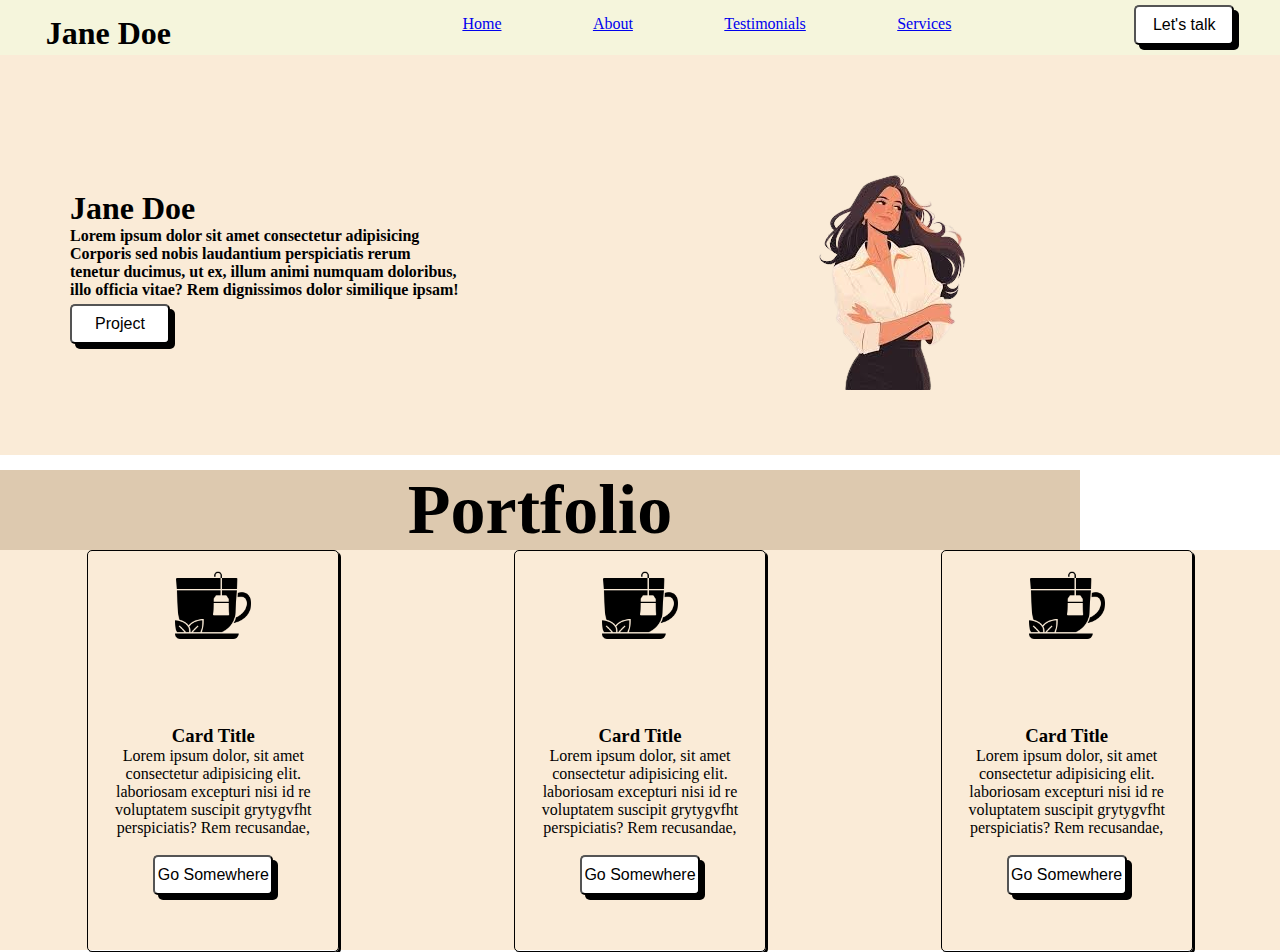
<file: index.html>
<!DOCTYPE html>
<html lang="en">
<head>
    <meta charset="UTF-8">
    <meta name="viewport" content="width=device-width, initial-scale=1.0">
    <title>Document</title>
    <link rel="stylesheet" href="style.css">
</head>
<body>
    <nav>
        <h1>Jane Doe</h1>
        <a href="./index.html">Home</a>
        <a href="./About.html">About</a>
        <a href="./Testimonials.html">Testimonials</a>
        <a href="./services.html">Services</a>
        <a href="./contact.html"></a>
        <button >Let's talk</button>
    </a>
    </nav>

    <div class="container">
        <div class="name">
        <h1 class="content-h1" >Jane Doe</h1>
        <h4> Lorem ipsum dolor sit amet consectetur adipisicing <br> Corporis sed nobis laudantium perspiciatis rerum <br> tenetur ducimus, ut ex, illum animi numquam doloribus, <br> illo officia vitae? Rem dignissimos dolor similique ipsam!</h4>
   <button class="content-button">Project</button>
</div>
    <div class="img">
    <img src="./images-removebg-preview.png" alt=""> 
    </div>

</div>
 <!-- portfolio -->
   
    <h1 style="font-size: 70px; text-align: center;  background-color: rgb(221, 201, 175);">Portfolio</h1>

 <div class="container-1">
    <div class="card-1">
        <img class="card-img" src="./2309368.png" alt="">
        <h3>Card Title</h3>
       
        <p>Lorem ipsum dolor, sit amet <br>consectetur adipisicing elit.  <br>laboriosam 
            excepturi nisi id re  <br>voluptatem suscipit grytygvfht <br> perspiciatis?
             Rem recusandae, <br> </p>
             <button style="margin-top: 18px; width: 120px;">Go Somewhere</button>
    </div>
    <div class="card-1">
        <img class="card-img"  src="./2309368.png" alt="">
        <h3>Card Title</h3>
        
        <p>Lorem ipsum dolor, sit amet <br>consectetur adipisicing elit.  <br>laboriosam 
            excepturi nisi id re  <br>voluptatem suscipit grytygvfht <br> perspiciatis?
             Rem recusandae, <br> </p>
             <button style="margin-top: 18px; width: 120px;">Go Somewhere</button>
    </div>
    <div class="card-1">
        <img class="card-img"  src="./2309368.png" alt="">
        <h3>Card Title</h3>
        
        <p>Lorem ipsum dolor, sit amet <br>consectetur adipisicing elit.  <br>laboriosam 
            excepturi nisi id re  <br>voluptatem suscipit grytygvfht <br> perspiciatis?
             Rem recusandae, <br> </p>
             <button style="margin-top: 18px;width: 120px;">Go Somewhere</button>
    </div>
</div>
</body>
</html>
</file>
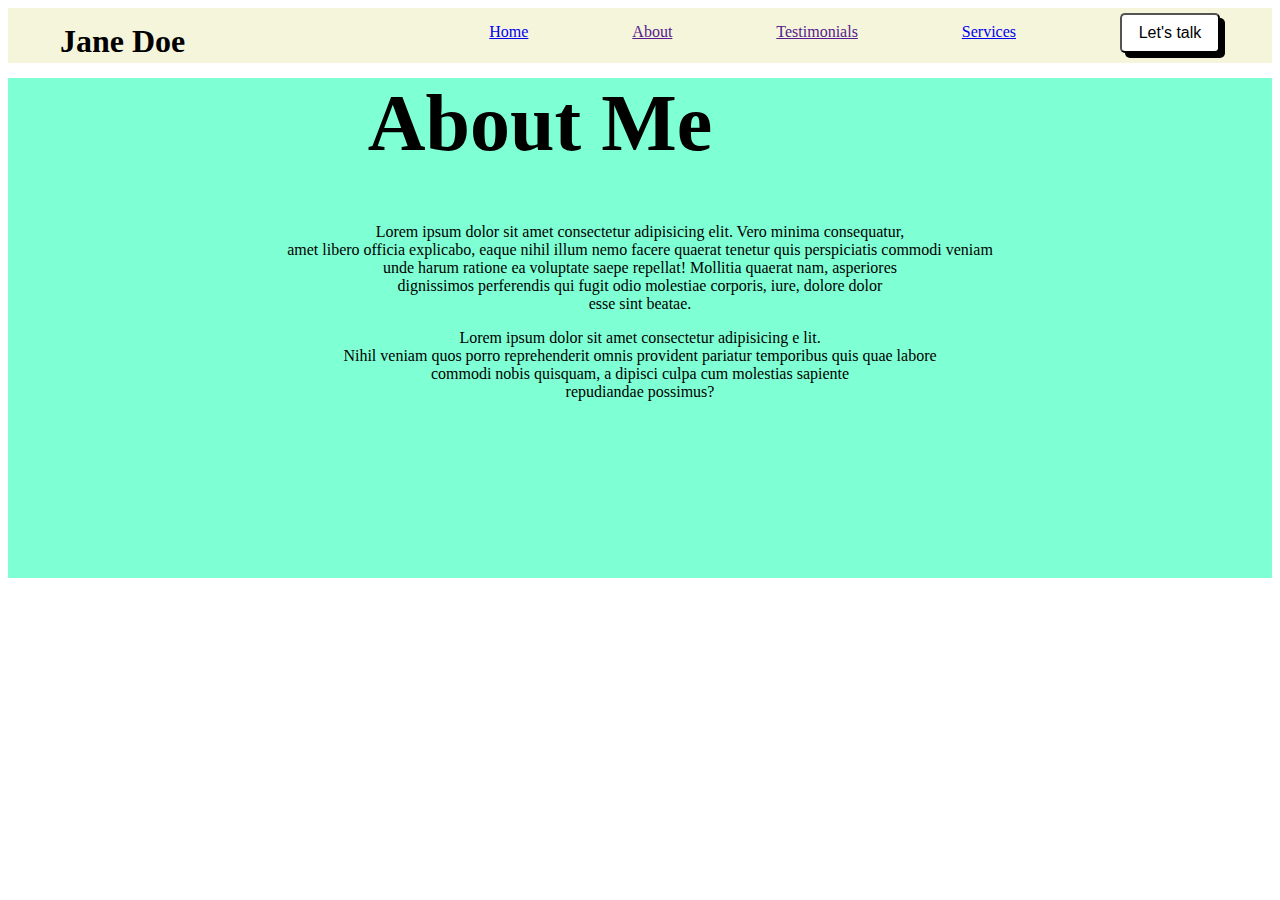
<file: About.html>
<!DOCTYPE html>
<html lang="en">
<head>
    <meta charset="UTF-8">
    <meta name="viewport" content="width=device-width, initial-scale=1.0">
    <title>Document</title>
    <style>
        .container{
            background-color: aquamarine;
            height: 500px;
        }
        nav{
    display: flex;
justify-content: space-around;
background-color: beige;
height: 55px;
}
h1{
    margin-top: 15px;
    margin-right: 200px;

}
a{
    margin-top: 15px;
}
button{
    width: 100px;
    height: 40px;
    margin-top: 5px;
    font-size: medium;
    background-color: white;
    border-radius: 5px;
    box-shadow: 5px 5px black;
}
button:hover{
    background-color: gray;
}
.about{
    font-size: 80px;
    text-align: center;
}
p{
    text-align: center;
}
    </style>
</head>
<body>
    <nav>
        <h1>Jane Doe</h1>
        <a href="./index.html">Home</a>
        <a href="">About</a>
        <!-- <a href="">Projects</a> -->
        <a href="">Testimonials</a>
        <a href="./services.html">Services</a>
        <button>Let's talk</button>
    </nav>
    <div class="container">
        <h1 class="about">About Me</h1>
        <p>Lorem ipsum dolor sit amet consectetur 
            adipisicing elit. Vero minima consequatur, <br>
             amet libero officia explicabo, eaque nihil illum nemo 
             facere quaerat tenetur quis perspiciatis commodi veniam <br> unde harum
              ratione ea voluptate saepe repellat! Mollitia quaerat nam, asperiores <br> dignissimos
               perferendis qui fugit odio molestiae corporis, iure, dolore dolor <br> esse sint beatae.</p>
               <p>Lorem ipsum dolor sit amet consectetur adipisicing e
                lit. <br>  Nihil veniam quos  porro reprehenderit omnis provident pariatur 
                temporibus quis  quae labore <br> commodi nobis quisquam, a
                dipisci culpa cum  molestias sapiente <br> repudiandae possimus?</p>
    </div>
</body>
</html>
</file>
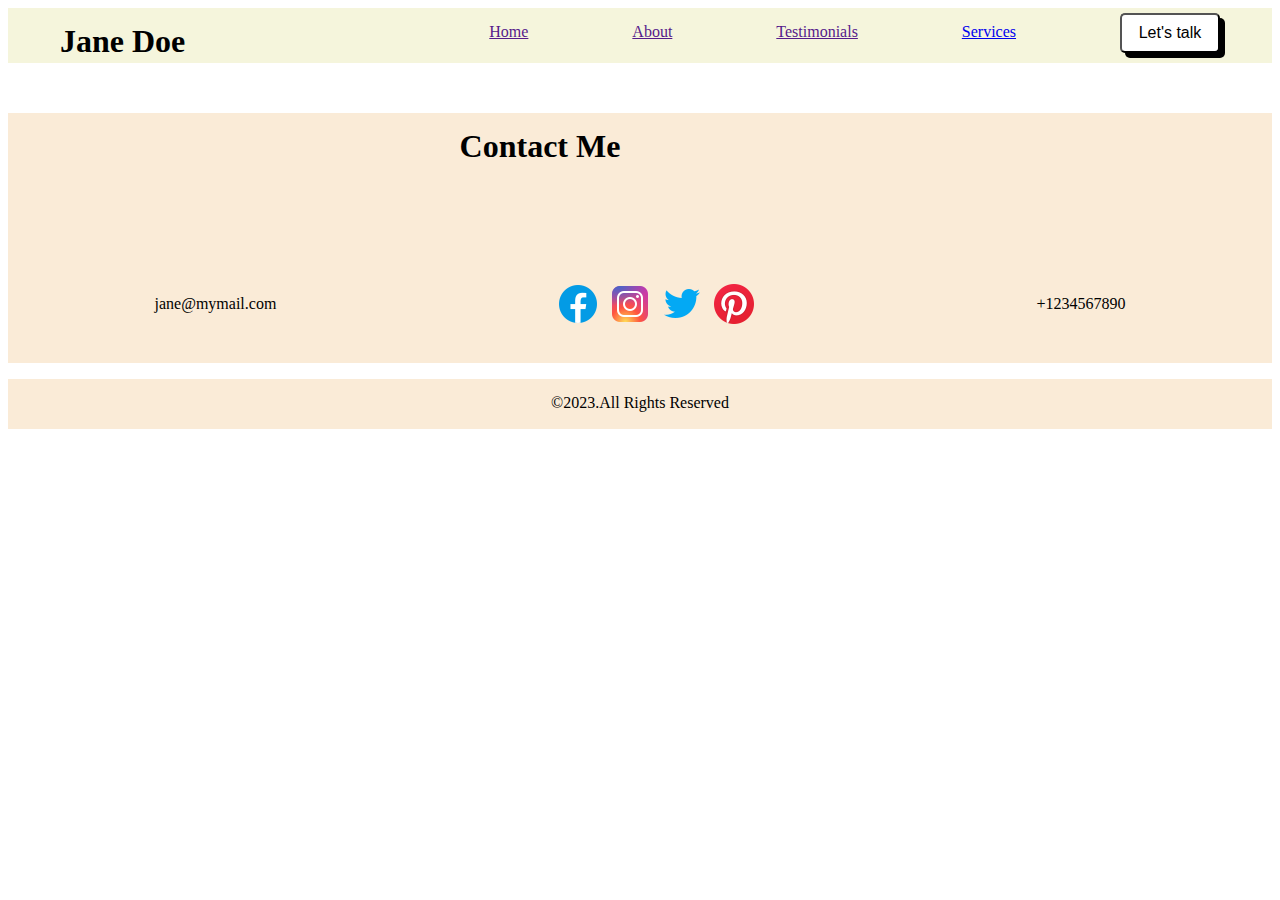
<file: contact.html>
<!DOCTYPE html>
<html lang="en">
<head>
    <meta charset="UTF-8">
    <meta name="viewport" content="width=device-width, initial-scale=1.0">
    <title>Document</title>
    <style>
           nav{
    display: flex;
justify-content: space-around;
background-color: beige;
height: 55px;
}
h1{
    margin-top: 15px;
    margin-right: 200px;

}
a{
    margin-top: 15px;
}
button{
    width: 100px;
    height: 40px;
    margin-top: 5px;
    font-size: medium;
    background-color: white;
    border-radius: 5px;
    box-shadow: 5px 5px black;
}
button:hover{
    background-color: gray;
}
.container{
     text-align: center;
     background-color: antiquewhite;
     margin-top: 15px;
     height: 250px;
}
.container-1{
    display: flex;
    justify-content: space-around;
  margin-top: 100px;
}
.copy{
    background-color: antiquewhite; height: 50px; text-align: center;
}
    </style>
</head>
<body>
    <nav>
        <h1>Jane Doe</h1>
        <a href="">Home</a>
        <a href="">About</a>
        <!-- <a href="">Projects</a> -->
        <a href="">Testimonials</a>
        <a href="./services.html">Services</a>
        <button>Let's talk</button>
    </nav>
   <div class="container">
    <h1 style="margin-top: 50px;padding: 15px; " >Contact Me</h1>
 <div class="container-1">
   <div style="padding: 15px;">jane@mymail.com</div>
   <div><img src="./icons8-facebook-48 (1).png" alt="">
        <img src="./icons8-instagram-48 (1).png" alt="">
        <img src="./icons8-twitter-48 (1).png" alt="">
        <img src="./icons8-pinterest-48 (1).png" alt="">
</div>
   <div style="padding: 15px;">+1234567890</div>
</div>
   </div>
   <div class="copy">
    <p style="padding: 15px;">©2023.All Rights Reserved</p>
   </div>
</body>
</html>
</file>
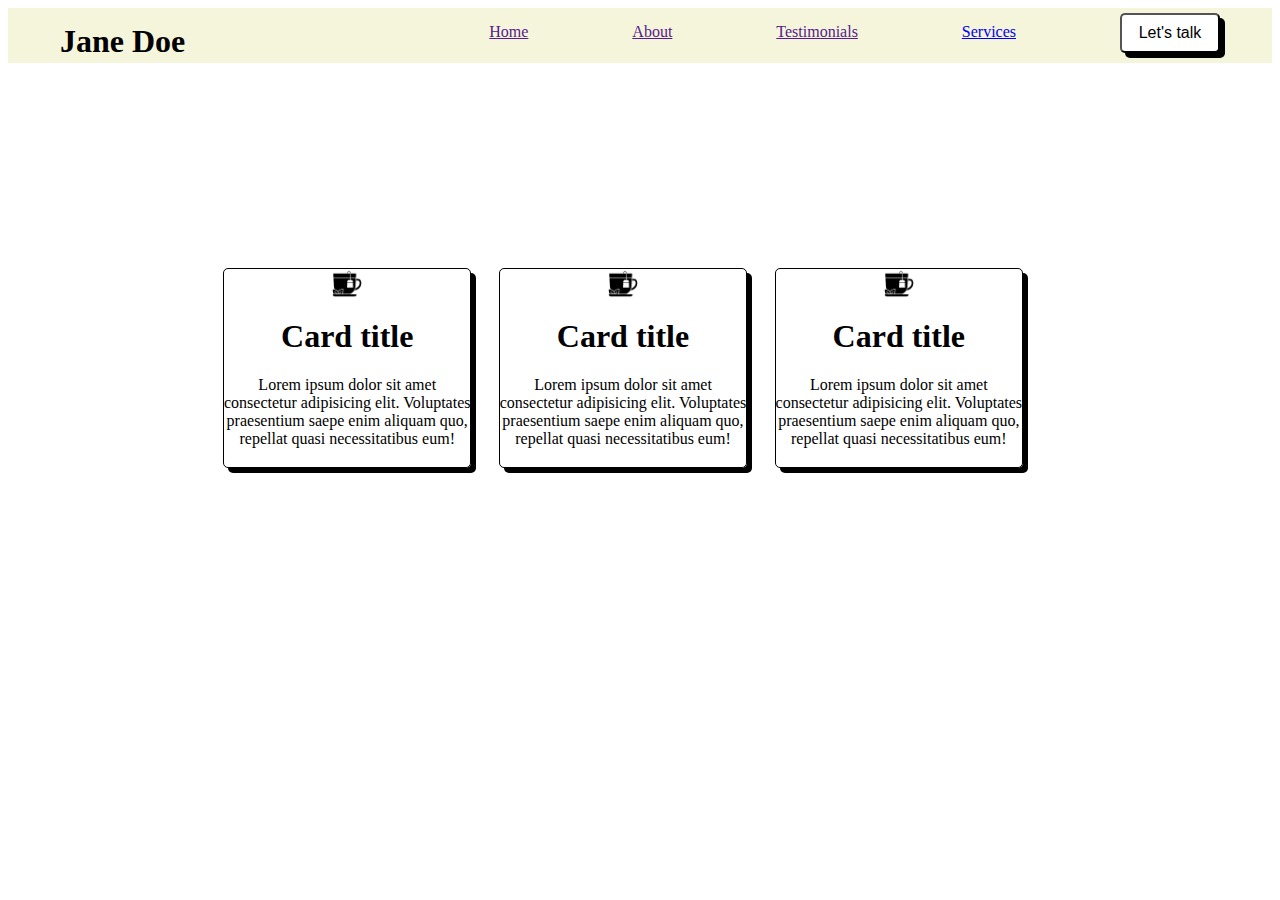
<file: services.html>
<!DOCTYPE html>
<html lang="en">
<head>
    <meta charset="UTF-8">
    <meta name="viewport" content="width=device-width, initial-scale=1.0">
    <title>Document</title>
    <style>
        nav{
    display: flex;
justify-content: space-around;
background-color: beige;
height: 55px;
}
h1{
    margin-top: 15px;
    /* margin-right: 200px; */

}
a{
    margin-top: 15px;
}
button{
    width: 100px;
    height: 40px;
    margin-top: 5px;
    font-size: medium;
    background-color: white;
    border-radius: 5px;
    box-shadow: 5px 5px black;
}
button:hover{
    background-color: gray;
}
        .container{
           margin-top: 205px;
            height: 200px;
            width: 800px; 
            text-align: center;
            display: flex;
            justify-content: space-between;
           margin-left: 215px;
        }
        .card-1{
            box-shadow: 5px 5px black;
            border: 1px solid black;
            border-radius: 5px;
        }
        img{
            width: 30px;
            height: 30px;
        }
    </style>
</head>
<body>
    <nav>
        <h1 style="  margin-right: 200px;">Jane Doe</h1>
        <a href="">Home</a>
        <a href="">About</a>
        <!-- <a href="">Projects</a> -->
        <a href="">Testimonials</a>
        <a href="./services.html">Services</a>
        <button>Let's talk</button>
    </nav>
    <div class="container">
    <div class="card-1">
        <img src="./2309368.png" alt="">
        <h1>Card title</h1>
        <p>Lorem ipsum dolor sit amet <br> consectetur adipisicing elit. Voluptates <br>
             praesentium saepe enim aliquam quo, <br> repellat quasi necessitatibus  eum!</p>
    </div>
     <div class="card-1">
        <img src="./2309368.png" alt="">
        <h1>Card title</h1>
        <p>Lorem ipsum dolor sit amet <br> consectetur adipisicing elit. Voluptates <br>
             praesentium saepe enim aliquam quo, <br> repellat quasi necessitatibus  eum!</p>
    </div>
     <div class="card-1">
        <img src="./2309368.png" alt="">
        <h1>Card title</h1>
        <p>Lorem ipsum dolor sit amet <br> consectetur adipisicing elit. Voluptates <br>
             praesentium saepe enim aliquam quo, <br> repellat quasi necessitatibus  eum!</p>
    </div>
    </div>
</body>
</html>
</file>
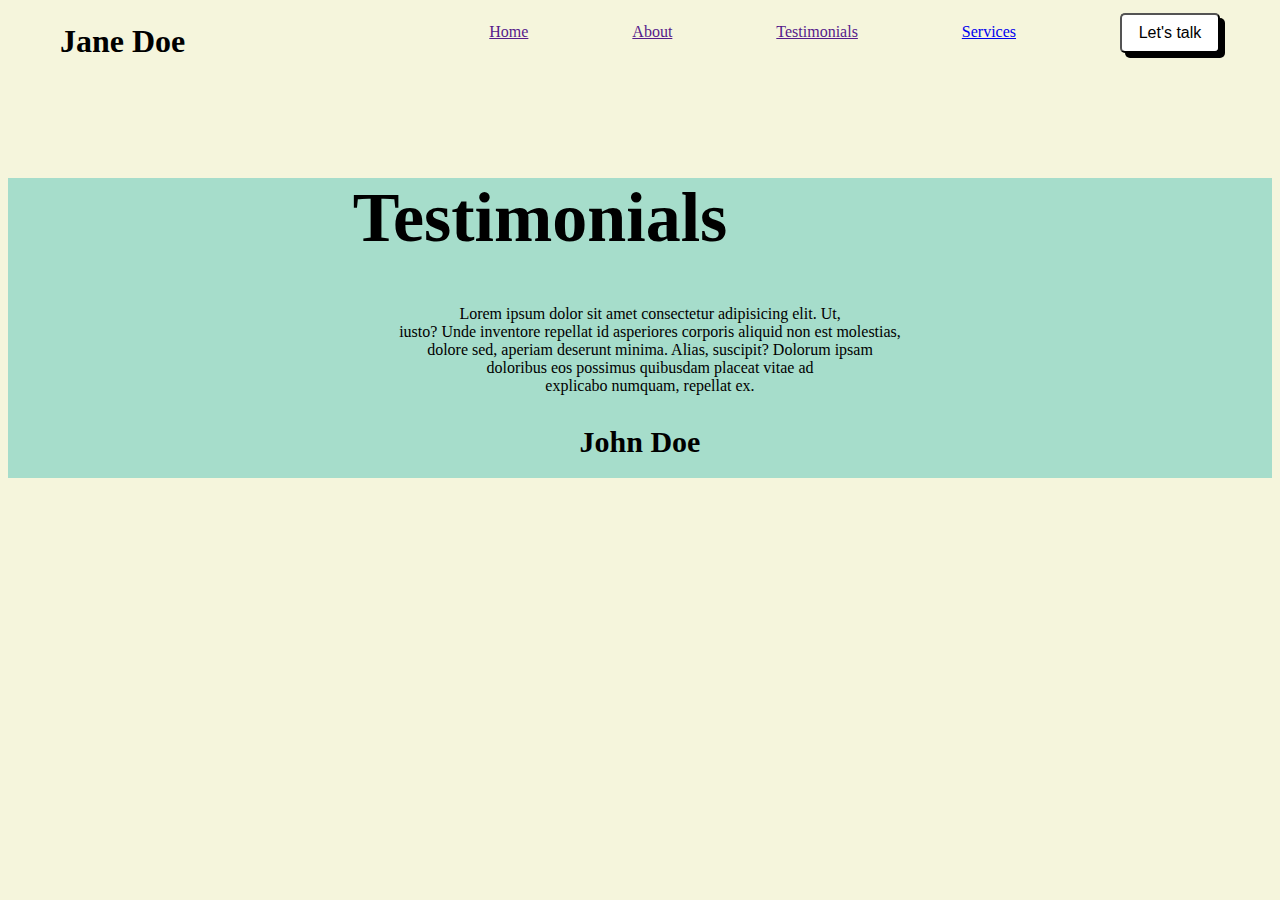
<file: Testimonials.html>
<!DOCTYPE html>
<html lang="en">
<head>
    <meta charset="UTF-8">
    <meta name="viewport" content="width=device-width, initial-scale=1.0">
    <title>Document</title>
    <style>
        body{
background-color: beige;

        }
           nav{
    display: flex;
justify-content: space-around;
background-color: beige;
height: 55px;
}
h1{
    margin-top: 15px;
    margin-right: 200px;

}
a{
    margin-top: 15px;
}
button{
    width: 100px;
    height: 40px;
    margin-top: 5px;
    font-size: medium;
    background-color: white;
    border-radius: 5px;
    box-shadow: 5px 5px black;
}
button:hover{
    background-color: gray;
}
.test{
    font-size: 70px;
    margin-top: 0%;
}
    .container{
        text-align: center;
        background-color: rgb(166, 221, 203);
        height: 300px;
        margin-top: 115px;
    }
    .sideline{
        width: 5px;
        height: 90px;
        background-color: orange;
       margin-left: 370px;
    }
    p{
        margin-left: 20px
    }
    </style>
</head>
<body>
    <nav>
        <h1>Jane Doe</h1>
        <a href="">Home</a>
        <a href="">About</a>
        <!-- <a href="">Projects</a> -->
        <a href="">Testimonials</a>
        <a href="./services.html">Services</a>
        <button>Let's talk</button>
    </nav>
    
    <div class="container">
        
       
        <h1 class="test" >Testimonials</h1>
        
        <div>
        <p>Lorem ipsum dolor sit amet consectetur adipisicing elit. Ut, <br> iusto? Unde inventore
             repellat id asperiores corporis aliquid non est molestias, <br> dolore sed, aperiam 
             deserunt minima. Alias, suscipit? Dolorum ipsam <br> doloribus eos possimus quibusdam placeat
              vitae ad <br> explicabo numquam, repellat ex.
        </p>
        <h3 style="font-size: 30px;">John Doe</h3>
    </div>
</div>
    </div>
</body>
</html>
</file>
<file: style.css>
*{
    margin: 0;
    padding: 0;
}
nav{
    display: flex;
justify-content: space-around;
background-color: beige;
height: 55px;
}
h1{
    margin-top: 15px;
    margin-right: 200px;
}
a{
    margin-top: 15px;
}
button{
    width: 100px;
    height: 40px;
    margin-top: 5px;
    font-size: medium;
    background-color: white;
    border-radius: 5px;
    box-shadow: 5px 5px black;
}
button:hover{
    background-color: gray;
}
.container{
    background-color: antiquewhite;
    display: flex;
    justify-content: space-between;
    height: 400px;
}
.content-h1{
margin-left: 70px;
margin-top: 135px;
}
h4{
    margin-left: 70px;
}
.content-button{
    margin-left: 70px;
}
.img{
    width: 500px;
    margin-top: 110px;
    margin-left: 305px;
}
.container-1{
    display: flex;
    justify-content: space-around;
    height: 400px;
    /* border: 1px solid; */
    background-color: antiquewhite;

}
.card-1{
    border: 1px solid black;
    border-radius: 5px;
    width: 250px;
    height: 400px;
    text-align: center;
 box-shadow: 2px 2px;

}
.card-img{
    width: 80px;
    height: 80px;
    margin-top: 15px;
}
h3{
    margin-top: 75px;
}
</file>
